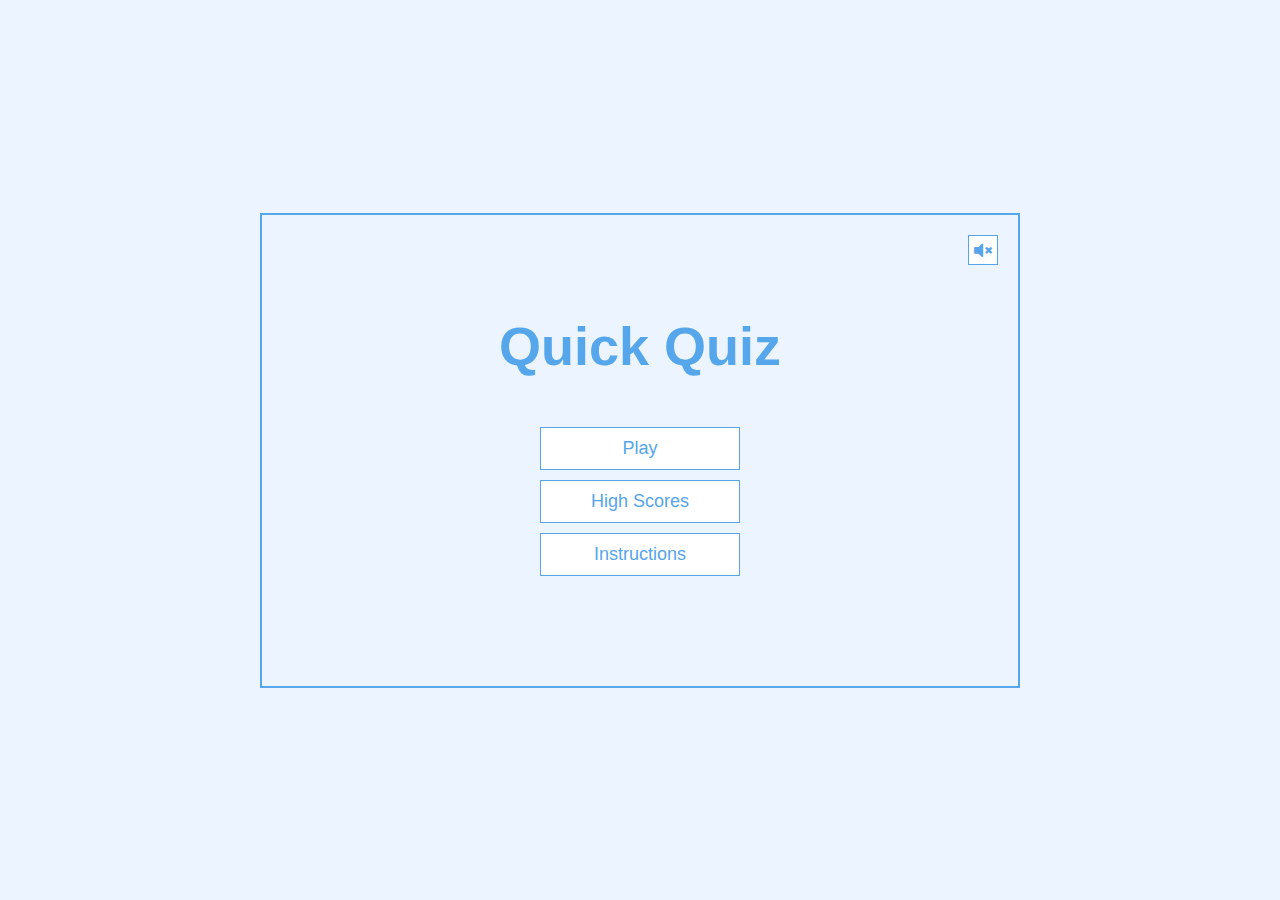
<file: index.html>
<!DOCTYPE html/>
<html>
  <head>
    <meta charset="UTF-8">
    <title>Quick Quiz</title>
    <link rel="stylesheet" href="app.css" type="text/css"/>
    <link rel="stylesheet" href="https://use.fontawesome.com/releases/v5.15.3/css/all.css" crossorigin="anonymous">
  </head>
  <body class="muted">
    <div class="container">
      <div id="loader"></div>
      <div id="home" class="flex-center flex-column hidden">
        <h1>Quick Quiz</h1>
        <a id="game.html" class="button">Play</a>
        <a class="button" id="highscores.html">High Scores</a>
        <a id="rules.html" class="button">Instructions</a>
        <button class="audio-button button">
          <i class="muteIcon fas fa-volume-up hidden"></i>
          <i class="muteIcon fas fa-volume-mute"></i>
        </button>
      </div>
    </div>
    <script>
      //start muted
      localStorage.setItem('mute', true);
      history.replaceState(null,"",'start.html');
    </script>
    <script src="script.js"></script>
  </body>
</html>
</file>
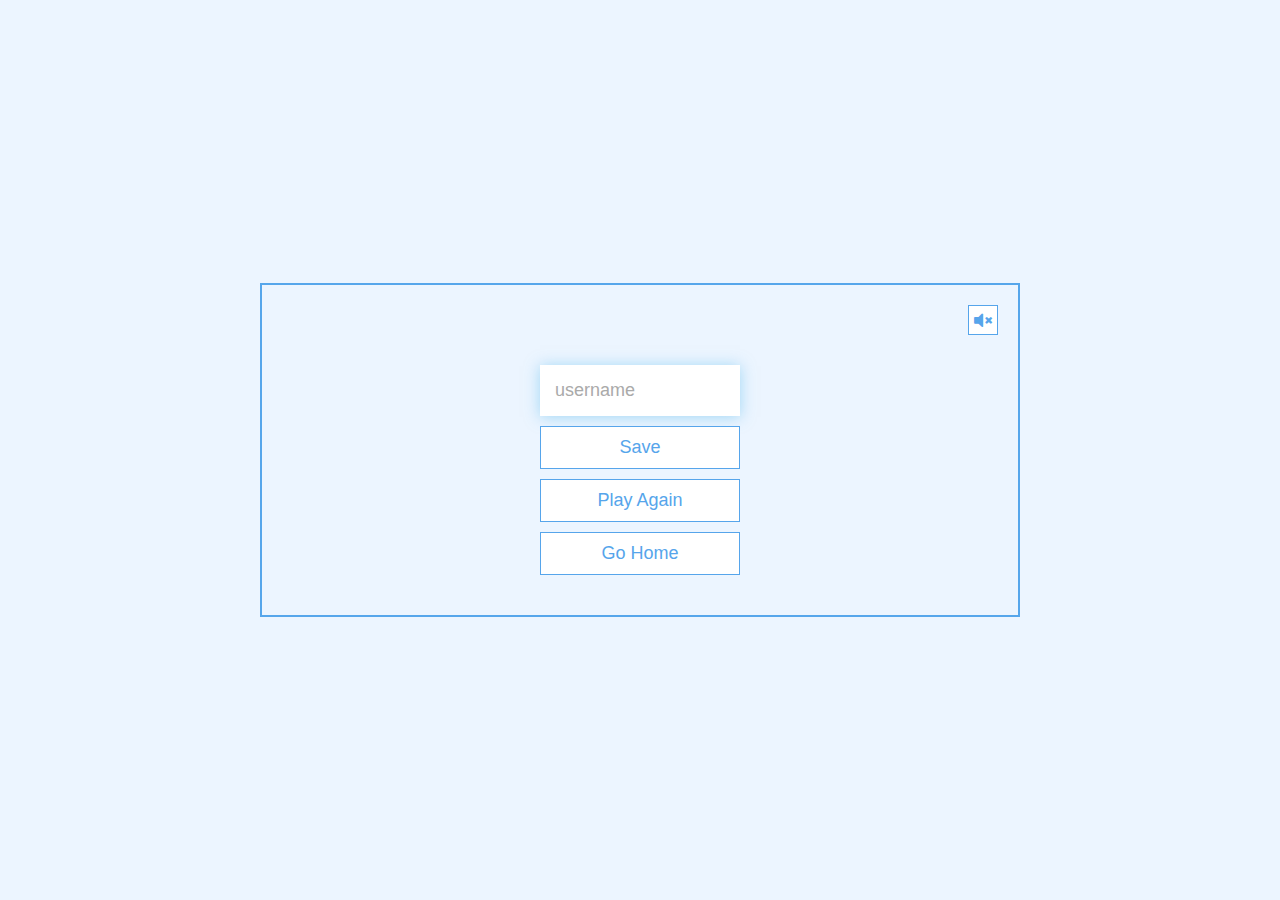
<file: end.html>
<!DOCTYPE html>
<html>
  <head>
    <meta charset="UTF-8">
    <title>Congrats!</title>
    <link rel="stylesheet" href="app.css" type="text/css"/>
    <link rel="stylesheet" href="https://use.fontawesome.com/releases/v5.15.3/css/all.css" crossorigin="anonymous">
    <link rel="stylesheet" href="end.css" type="text/css"/>
  </head>
  <body>
    <div class="container">
      <div id="loader"></div>
      <div id="end" class="flex-center flex-column hidden">
        <h1 id="finalScore">0</h1>
        <form>
          <input
            type="text"
            name="username"
            id="username"
            placeholder="username"
          </input>
          <button
            type="submit"
            class="button"
            id="saveScore"
            onclick="saveHighScore(event)"
            disabled
          >
            Save
          </button>
        </form>
        <a class="button" id="game.html">Play Again</a>
        <a class="button" id="start.html">Go Home</a>
        <button class="audio-button button">
          <i class="muteIcon fas fa-volume-up hidden"></i>
          <i class="muteIcon fas fa-volume-mute"></i>
        </button>
      </div>
    </div>
    <div class="audio">
      <audio id="final" autoplay muted="true" src="audio/end.mp3"></audio>
      <audio id="type" autoplay muted='true' src="audio/type.mp3"></audio>
    </div>
    <script src="script.js"></script>
    <script src="end.js"></script>
  </body>
</html>
</file>
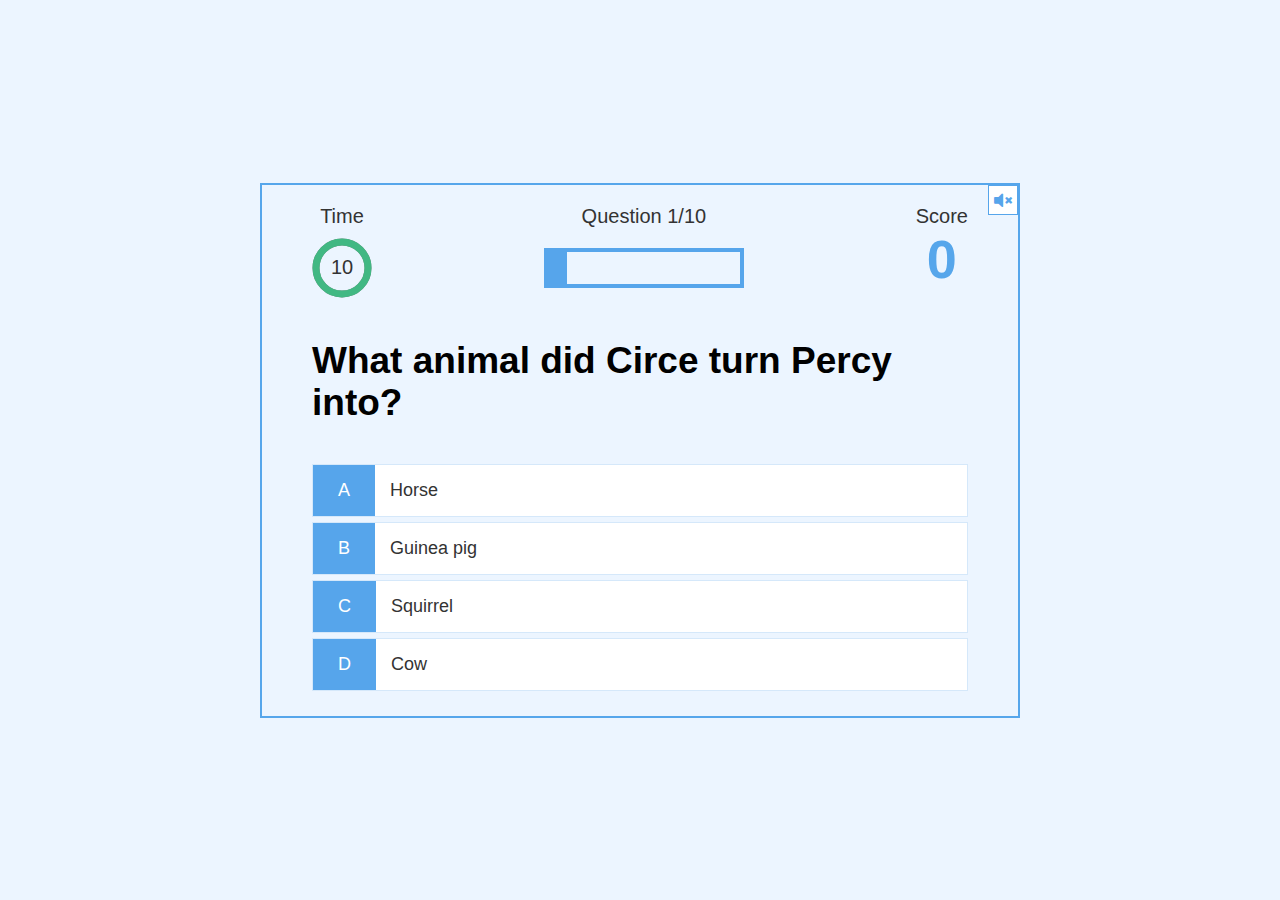
<file: game.html>
<!DOCTYPE html>
<html>
  <head>
    <meta charset="UTF-8">
    <title>Quick Quiz - Play</title>
    <link rel="stylesheet" href="app.css" type="text/css"/>
    <link rel="stylesheet" href="game.css" type="text/css"/>
    <link rel="stylesheet" href="https://use.fontawesome.com/releases/v5.15.3/css/all.css" crossorigin="anonymous">
  </head>
  <body>
    <div class="container">
      <div id="loader"></div>
      <div id="game" class="justify-center flex-column hidden">
        <div id="hud">
          <div class="hud-item">
            <p class="hud-prefix">Time</p>
            <div id="timer">
              <svg viewBox="0 0 60 60" xmlns="http://www.w3.org/2000/svg" width="6rem" height="6rem">
                <g id = 'timer-circle'>
                  <circle id = 'timer-full' cx="30" cy="30" r="26"/>
                  <path
                    id="time-remaining"
                    class="green"
                    stroke-dasharray = '164 164'
                    d="
                     M 30 30
                     m -26, 0
                     a 26,26 0 1,0 52,0
                     a 26,26 0 1,0 -52,0
                     ">
                  </path>
                </g>
              </svg>
              <span id="timer-time">
                <!--Remaining Time -->
                60
              </span>
            </div>
          </div>
          <div class="hud-item">
            <p id="progress" class = "hud-prefix">
              Question
            </p>
            <div id="progress-bar">
              <div id = "progress-bar-full">
                <div id = "progress-bar-streak">
                </div>
              </div>
            </div>
          </div>
          <div class="hud-item">
            <p class = "hud-prefix">
              Score
            </p>
            <h1 id="score" class = "hud-main-text">
              0
            </h1>
          </div>
        </div>
        <h2 id="question"></h2>
        <div class="choice-container">
          <p class="choice-prefix">A</p>
          <p class="choice-text" data-number="1"></p>
        </div>
        <div class="choice-container">
          <p class="choice-prefix">B</p>
          <p class="choice-text" data-number="2"></p>
        </div>
        <div class="choice-container">
          <p class="choice-prefix">C</p>
          <p class="choice-text" data-number="3"></p>
        </div>
        <div class="choice-container">
          <p class="choice-prefix">D</p>
          <p class="choice-text" data-number="4"></p>
        </div>
        <button class="audio-button button">
          <i class="muteIcon fas fa-volume-up hidden"></i>
          <i class="muteIcon fas fa-volume-mute"></i>
        </button>
      </div>
    </div>
    <div class="audio">
      <audio id="right" src="audio/correct.mp3" muted="true" autoplay></audio>
      <audio id="wrong" src="audio/incorrect.mp3" muted="true" autoplay></audio>
      <audio id="tick" src="audio/tick.mp3" muted="true" autoplay></audio>
    </div>
    <script src="script.js"></script>
    <script src="game.js"></script>
  </body>
</html>
</file>
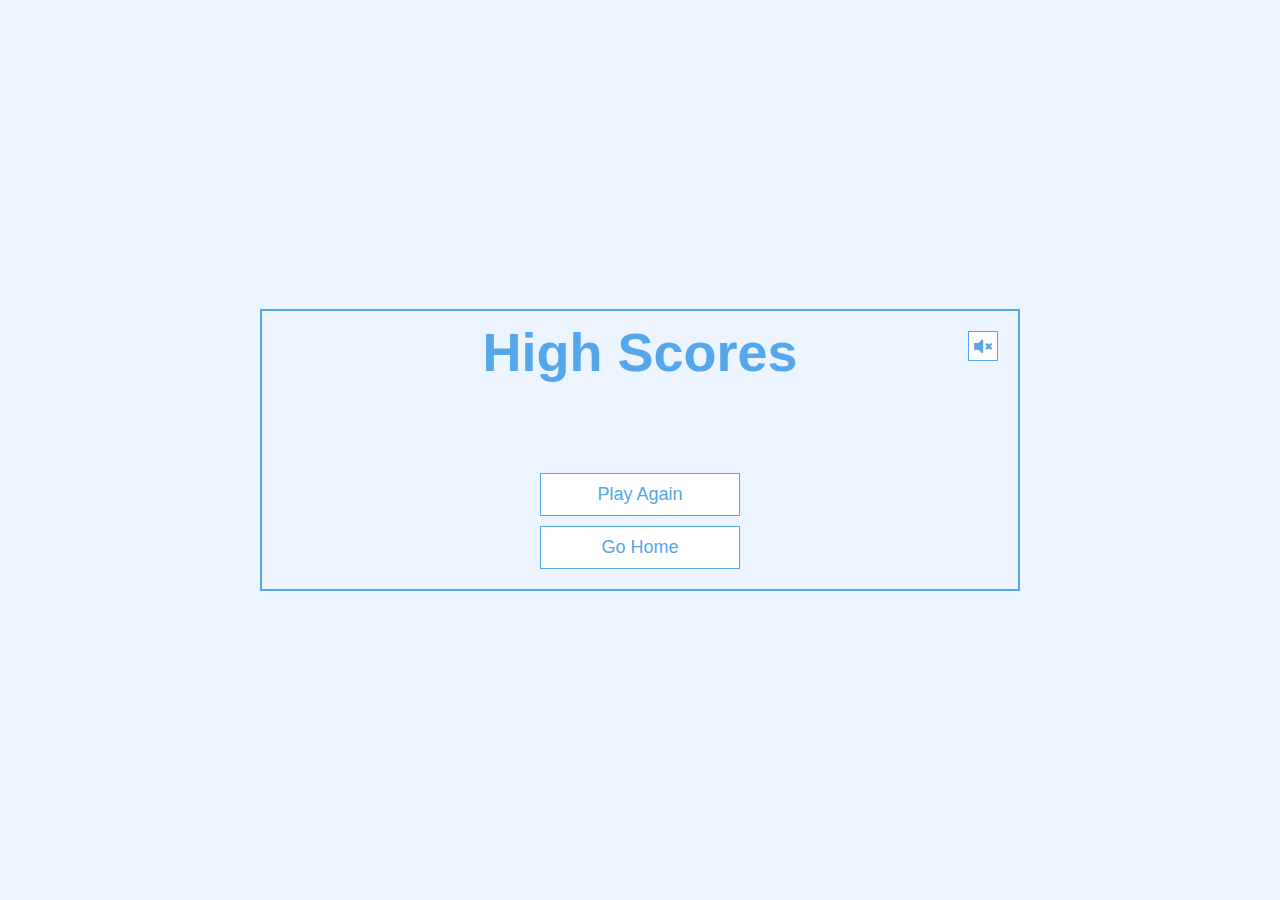
<file: highscores.html>
<!DOCTYPE html/>
<html>
  <head>
    <meta charset="UTF-8">
    <title>High Scores</title>
    <link rel="stylesheet" href="app.css" type="text/css"/>
    <link rel="stylesheet" href="highscores.css" type="text/css"/>
    <link rel="stylesheet" href="https://use.fontawesome.com/releases/v5.15.3/css/all.css" crossorigin="anonymous">
  </head>
  <body>
    <div class="container">
      <div id="loader"></div>
      <div id="highScores" class="flex-center flex-column hidden">
        <h1 id="finalScore">High Scores</h1>
        <table id="highscore-list"></table>
        <a class="button" id="game.html">Play Again</a>
        <a class="button" id="start.html">Go Home</a>
        <button class="audio-button button">
          <i class="muteIcon fas fa-volume-up hidden"></i>
          <i class="muteIcon fas fa-volume-mute"></i>
        </button>
      </div>
    </div>
    <div class="audio">
      <audio id="boom" autoplay muted="true" src="audio/boom.mp3"></audio>
    </div>
    <script src="script.js"></script>
    <script src="highscores.js"></script>
  </body>
</html>
</file>
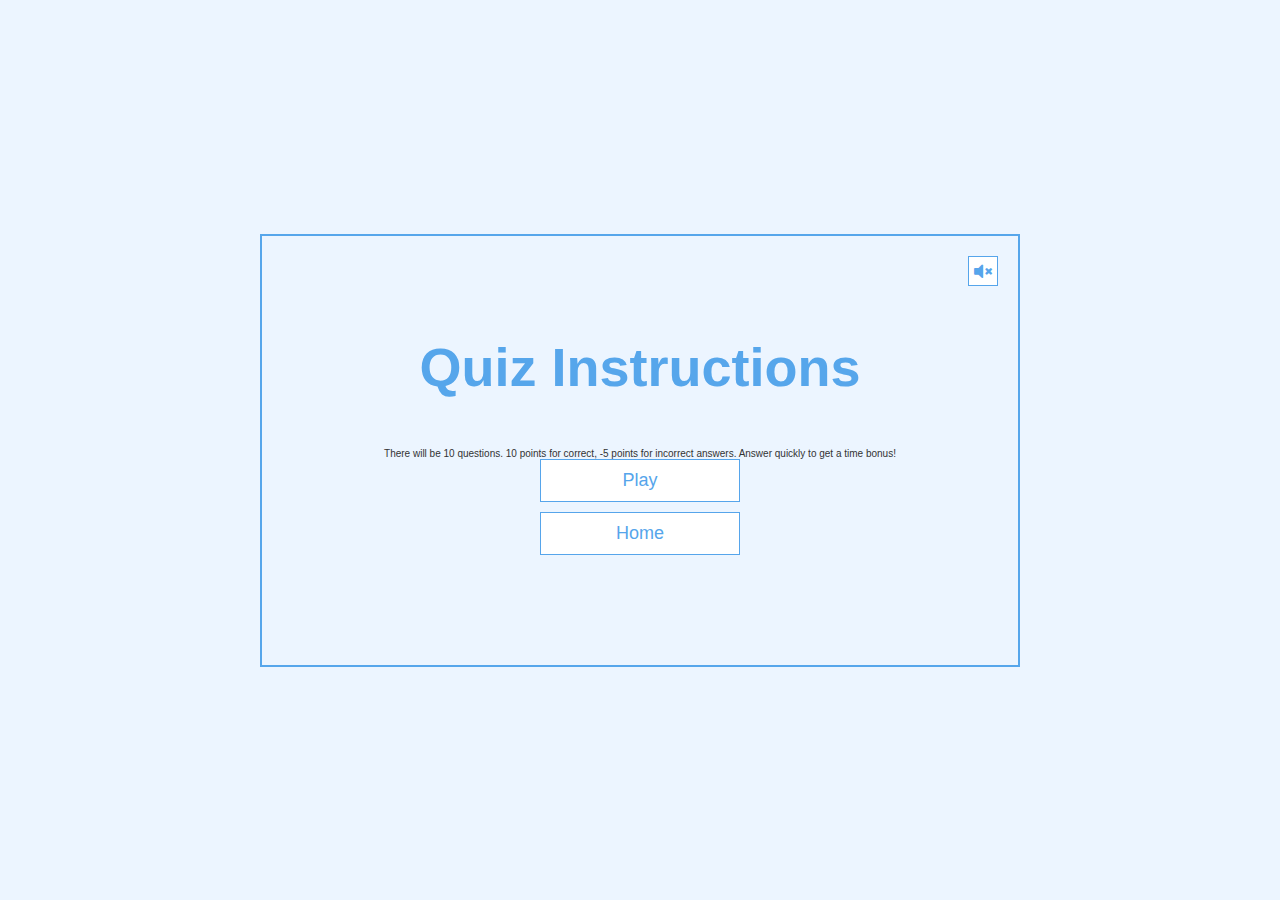
<file: rules.html>
<!DOCTYPE html/>
<html>
  <head>
    <meta charset="UTF-8">
    <title>Quiz Instructions</title>
    <link rel="stylesheet" href="app.css" type="text/css"/>
    <link rel="stylesheet" href="https://use.fontawesome.com/releases/v5.15.3/css/all.css" crossorigin="anonymous">
  </head>
  <body class="muted">
    <div class="container">
      <div id="loader"></div>
      <div id="home" class="flex-center flex-column hidden">
        <h1>Quiz Instructions</h1>
        <p>There will be 10 questions. 10 points for correct, -5 points for incorrect answers. Answer quickly to get a time bonus! </p>
        <a id="game.html" class="button">Play</a>
        <a class="button" id="start.html">Home</a>
        <button class="audio-button button">
          <i class="muteIcon fas fa-volume-up hidden"></i>
          <i class="muteIcon fas fa-volume-mute"></i>
        </button>
      </div>
    </div>
    <script src="script.js"></script>
  </body>
</html>
</file>
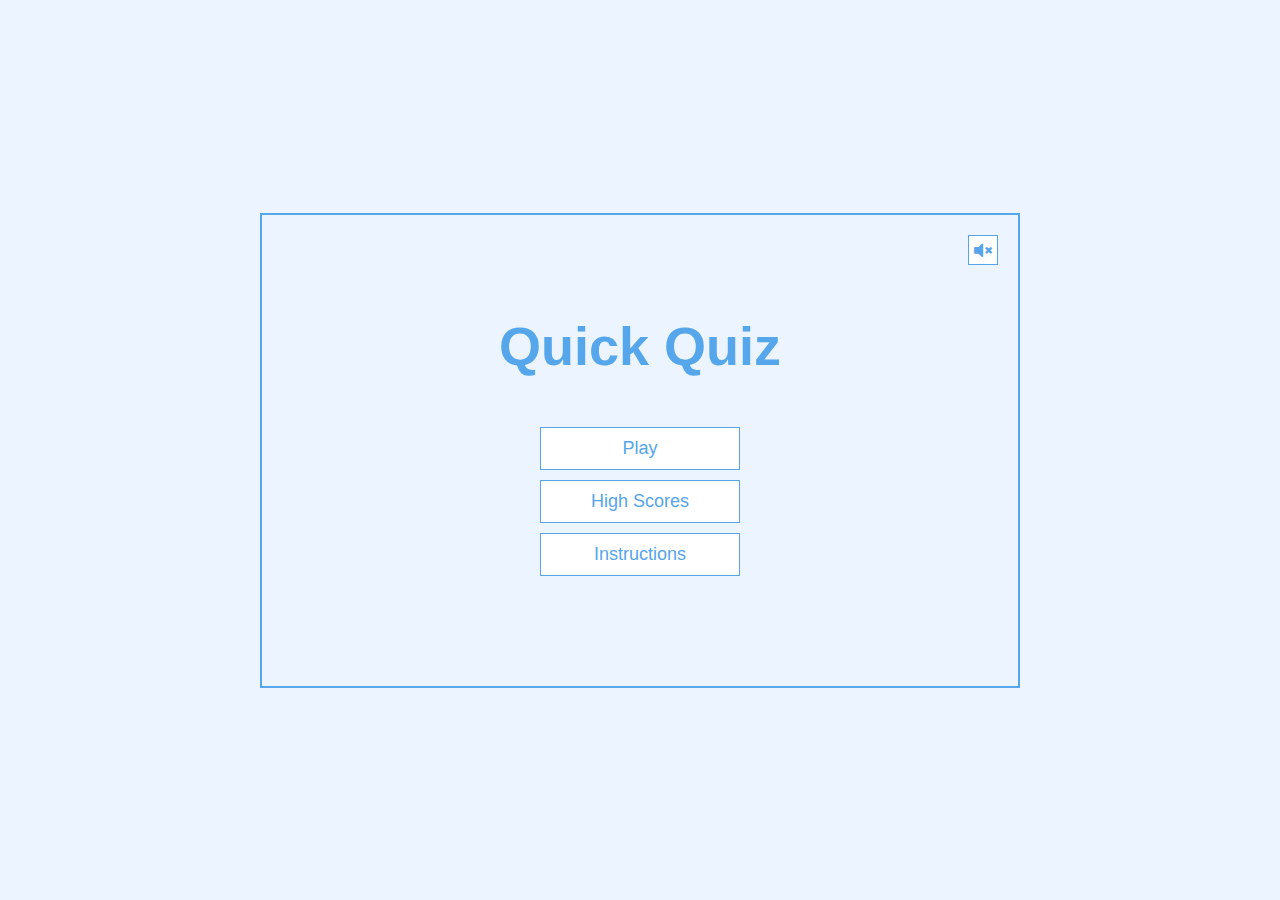
<file: start.html>
<!DOCTYPE html/>
<html>
  <head>
    <meta charset="UTF-8">
    <title>Quick Quiz</title>
    <link rel="stylesheet" href="app.css" type="text/css"/>
    <link rel="stylesheet" href="https://use.fontawesome.com/releases/v5.15.3/css/all.css" crossorigin="anonymous">
  </head>
  <body class="muted">
    <div class="container">
      <div id="loader"></div>
      <div id="home" class="flex-center flex-column hidden">
        <h1>Quick Quiz</h1>
        <a id="game.html" class="button">Play</a>
        <a class="button" id="highscores.html">High Scores</a>
        <a id="rules.html" class="button">Instructions</a>
        <button class="audio-button button">
          <i class="muteIcon fas fa-volume-up hidden"></i>
          <i class="muteIcon fas fa-volume-mute"></i>
        </button>
      </div>
    </div>
    <script src="script.js"></script>
  </body>
</html>
</file>
<file: app.css>
:root{
  background-color: #ecf5ff;
  font-size: 62.5%;
}

*{
  box-sizing: border-box;
  font-family: Arial, Helvetica, sans-serif;
  margin: 0;
  padding: 0;
  color: #333;
}

h1, h2, h3, h4 {
  margin-bottom: 1rem;
}

h1{
  font-size: 5.4rem;
  color: #56a6eb;
  margin-bottom: 5rem;
}

h1 > span{
  font-size: 2.4rem;
  font-weight: 500;
}

h2{
  font-size: 4.2rem;
  font-weight: 700;
  margin-bottom: 4rem;
}

h3{
  font-size: 2.8rem;
  font-weight: 500;
}

/* UTILITIES */

.container {
  width: 100vw;
  height: 100vh;
  display: flex;
  justify-content: center;
  align-items: center;
  max-width: 80rem;
  margin: 0 auto;
  padding: 2rem;
}

.container > * {
  width: 100%;
}

.flex-column {
  display: flex;
  flex-direction: column;
}

.flex-center {
  justify-content: center;
  align-items: center;
}

.justify-center {
  justify-content: center;
}

.text-center {
  text-align: center;
}

.hidden {
  display: none !important;
}

/* BUTTONS */

.button {
  font-size: 1.8rem;
  padding: 1rem 0;
  width: 20rem;
  text-align: center;
  border: 0.1rem solid #56a5eb;
  margin-bottom: 1rem;
  text-decoration: none;
  color: #56a5eb;
  background-color: white;
}

.button:hover {
  cursor: pointer;
  box-shadow: 0 0.4rem 1.4rem 0 rgba(86, 185, 235, 0.5);
  transform: translateY(-0.1rem);
  transition: transform 150ms;
}

.button[disabled]:hover {
  cursor: not-allowed;
  box-shadow: none;
  transform: none;
}

/* audio button */
#home {
  padding: 10rem 0;
  border: 0.2rem solid #56a6eb;
  position: relative;
}
.audio-button {
  width: 3rem;
  height: 3rem;
  position: absolute;
  top: 0;
  right: 0;
  margin: 2rem;
  display: flex;
  justify-content: center;
  align-items: center;
}

.fas.muteIcon {
  color: #56a5eb;
  display: block;
}

/* forms */

form {
  width: 100%;
  display: flex;
  flex-direction: column;
  align-items: center;
}

input {
  margin-bottom: 1rem;
  width: 20rem;
  padding: 1.5rem;
  font-size: 1.8rem;
  border: none;
  box-shadow: 0 0.1rem 1.4rem 0 rgba(86, 185, 235, 0.5);
}

input::placeholder {
  color: #aaa;
}


/* LOADER */
#loader {
  border: 1.6rem solid white;
  border-radius: 50%;
  border-top: 1.6rem solid #56a5eb;
  width: 12rem;
  height: 12rem;
  animation: spin 2s linear infinite;
}

@keyframes spin {
  0% {
    transform: rotate(0deg);
  }
  100% {
    transform: rotate(360deg);
  }
}
</file>
<file: end.css>
#end{
  padding: 3rem 0;
  border: 0.2rem solid #56a6eb;
  position: relative;
}
#finalScore {
  font-size: 0;
  transform: rotate(0deg);
  animation-name: larger;
  animation-duration: 3s;
  animation-timing-function: ease-in;
  animation-iteration-count: 1;
  animation-fill-mode: forwards;
}
@keyframes larger{
  0% {
    font-size: 0;
    transform: rotate(0deg);
  }
  100% {
    font-size: 5.4rem;
    transform: rotate(1080deg);
  }
}
</file>
<file: game.css>
#game{
  padding: 2rem 5rem;
  border: 0.2rem solid #56a6eb;
  position: relative;
}
.audio-button{
  margin: 0;
}

.choice-container {
  display: flex;
  margin-bottom: 0.5rem;
  width: 100%;
  font-size: 1.8rem;
  border: 0.1rem solid rgba(86,165,235,0.25);
  background-color: white;
}

.choice-container:hover{
  cursor: pointer;
  box-shadow: 0 0.4rem 1.4rem 0 rgba(86, 185, 235, 0.5);
  transform: translateY(-0.1rem);
  transition: transform 150ms;
}

.choice-prefix{
  padding: 1.5rem 2.5rem;
  background-color: #56a5eb;
  color: white;
}

.choice-text{
  padding: 1.5rem;
  width: 100%;
}

.correct {
  background-color: #28a745;

}

.incorrect {
  background-color: #dc3545;
}
#question{
  max-height: 8.4rem;
  font-size: 42px;
}

#question span {
  font-size: 2rem;
  color: rgb(65,184,131);
}

/* HUD */

#hud {
  display: flex;
  justify-content: space-between;
}

.hud-prefix {
  text-align: center;
  font-size: 2rem;
}

.hud-main-text {
  text-align: center;
}

#progress-bar {
  display: block;
  width: 20rem;
  height: 4rem;
  border: 0.4rem solid #56a5eb;
  margin-top: 2rem;
}

#progress-bar-full {
  height: 3.4rem;
  background-color: #56a5eb;
  width: 0;
  margin: 0;
  transform: translateY(-0.05rem);
  position: relative;
}

#progress-bar-streak{
  height: 3.4rem;
  width: 0;
  margin: 0;
  position: absolute;
  top:0;
  right: 0;
}

/*TIMER*/

#timer{
  height: 6rem;
  width: 6rem;
  margin-top: 1rem;
  position: relative;
}

#timer-circle{
  fill: none;
  stroke: none;
}

#timer-full{
  stroke-width: 0.7rem;
  stroke: gray;
}

#timer-time{
  position: absolute;
  width: 6rem;
  height: 6rem;
  display: flex;
  justify-content: center;
  align-items: center;
  top: 0;
  font-size: 2rem;
}

#time-remaining {
  stroke-width: 0.7rem;
  stroke-linecap: round;
  transform: rotate(90deg);
  transform-origin: center;
  transition: 1s linear all;
  stroke: currentColor;
}

#time-remaining.green {
  color: rgb(65,184,131);
}

#time-remaining.yellow {
  color: rgb(218, 213, 47);
}

#time-remaining.orange {
  color: orange;
}

#time-remaining.red {
  color: red;
}

#timer svg {
  transform: scaleX(-1);
}
</file>
<file: highscores.css>
#highScores {
  padding: 1rem 0;
  border: 0.2rem solid #56a6eb;
  position: relative;
}

#highscore-list{
  list-style: none;
  padding-left: 0;
  margin-bottom: 4rem;
  width: 100%;
}

.high-score {
  font-size: 2.8rem;
  margin-bottom: 0.5rem;
}

.high-score td {
  padding: 0 0.5rem;
  width: auto;
  margin: 0 auto;

}

.rank{
  text-align: right;
  padding-right: 4rem !important;
}

.name{
  text-align: left;
}

tr:first-child{
  font-size: 3rem;
  font-weight: bold;
}

#new-score{
  font-weight: lighter;
  font-size: 2.5rem;
}

#placeholder{
  height: 2rem;
}

.high-score:hover, #new-score:hover {
  transform: scale(1.025);
}

@keyframes newScore {
  0% {
    font-size: 0;
    transform: scale(0);
  }
  30% {
    font-size: 4rem;
    transform: scale(1.4285);
  }
  100%{
    font-size: 2.8rem;
    transform: scale(1);
  }
}
</file>
